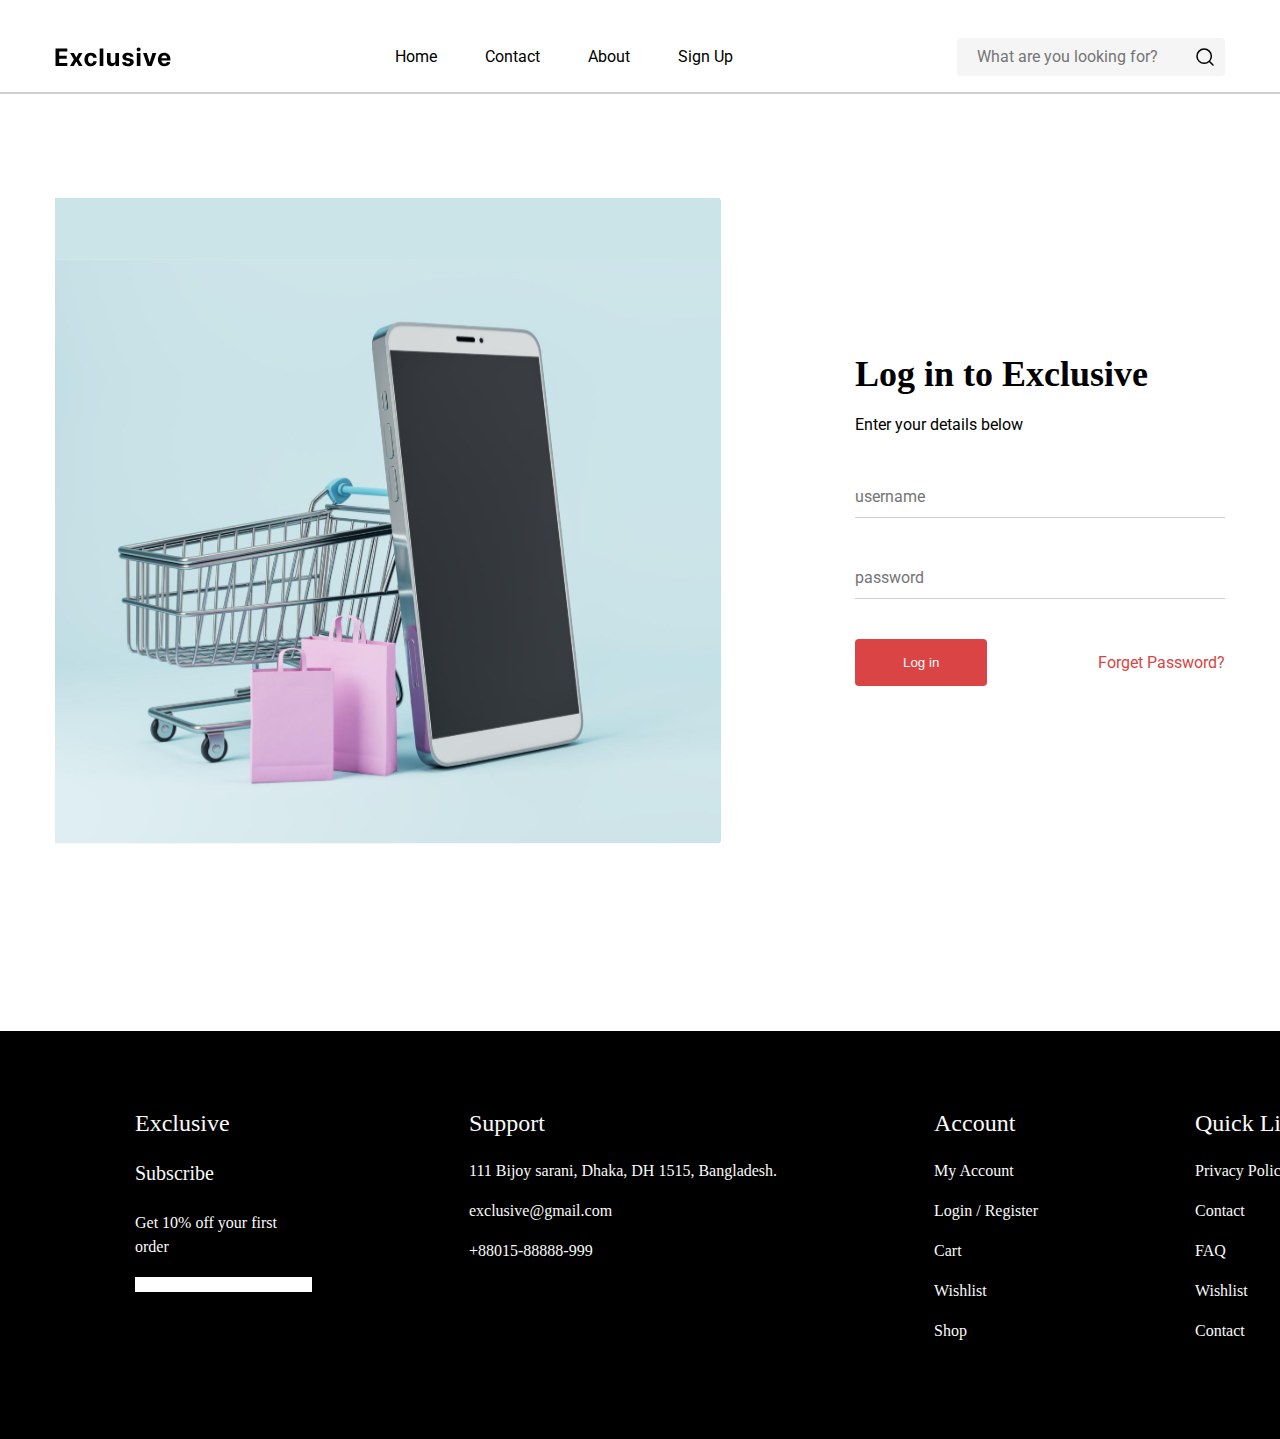
<file: index.html>
<!DOCTYPE html>
<html lang="en">
  <head>
    <meta charset="UTF-8" />
    <meta name="viewport" content="width=device-width, initial-scale=1.0" />
    <link rel="preconnect" href="https://fonts.googleapis.com" />
    <link rel="preconnect" href="https://fonts.gstatic.com" crossorigin />
    <link
      href="https://fonts.googleapis.com/css2?family=DM+Sans:ital,opsz,wght@0,9..40,100..1000;1,9..40,100..1000&family=Nerko+One&family=Oswald:wght@200..700&family=Playwrite+CU:wght@100..400&family=Poppins:ital,wght@0,100;0,200;0,300;0,400;0,500;0,600;0,700;0,800;0,900;1,100;1,200;1,300;1,400;1,500;1,600;1,700;1,800;1,900&family=Protest+Guerrilla&family=Roboto:ital,wght@0,100;0,300;0,400;0,500;0,700;0,900;1,100;1,300;1,400;1,500;1,700;1,900&display=swap"
      rel="stylesheet"
    />
    <link rel="stylesheet" href="css/mainmin.css" />
    <title>Document</title>
  </head>
  <body>
    <section class="header">
      <div class="header__main-div conteaner">
        <img class="header__img-logo" src="imgs/Exclusive.svg" alt="logo" />
        <ul class="header__nav">
          <li class="header__list text-simall">Home</li>
          <li class="header__list text-simall">Contact</li>
          <li class="header__list text-simall">About</li>
          <li class="header__list text-simall">Sign Up</li>
        </ul>
        <div class="header__div">
          <input
            class="header__input text-simall"
            type="text"
            placeholder="What are you looking for?"
          />
          <img class="header__img" src="imgs/Component 2.svg" alt="serch" />
        </div>
      </div>
      <hr class="header__hr" />
    </section>
    <section class="body conteaner">
      <div class="body__div-heat">
        <img class="body__img" src="imgs/Side Image.svg" alt="rasim" />
      </div>
      <div class="body__div-roht">
        <h1 class="body__h1">Log in to Exclusive</h1>
        <p class="body_p text-simall">Enter your details below</p>
        <form class="form" action="">
          <input
            class="body__input-user text-simall"
            required
            type="text"
            placeholder="username"
          />
          <input
            class="body__input-pas text-simall"
            autocomplete="off"
            required
            type="password"
            placeholder="password"
          />
          <div class="body__div-btn">
            <button class="body__btn">Log in</button>
            <p class="body__btn-p text-simall">Forget Password?</p>
          </div>
        </form>
      </div>
    </section>
    <section class="futer">
      <div class="futer__div-main conteaner">
        <ul class="futer__ul-1">
          <li class="futer__main-text">Exclusive</li>
          <li class="futer__li-text">Subscribe</li>
          <li class="futer__text-main futer__text-main-1">
            Get 10% off your first order
          </li>
          <input type="text" />
        </ul>
        <ul>
          <li class="futer__main-text">Support</li>
          <li class="futer__text-main" class="futer__text-main">
            111 Bijoy sarani, Dhaka, DH 1515, Bangladesh.
          </li>
          <li class="futer__text-main" class="futer__text-main">
            exclusive@gmail.com
          </li>
          <li class="futer__text-main" class="futer__text-main">
            +88015-88888-999
          </li>
        </ul>
        <ul>
          <li class="futer__main-text">Account</li>
          <li class="futer__text-main">My Account</li>
          <li class="futer__text-main">Login / Register</li>
          <li class="futer__text-main">Cart</li>
          <li class="futer__text-main">Wishlist</li>
          <li class="futer__text-main">Shop</li>
        </ul>
        <ul>
          <li class="futer__main-text">Quick Link</li>
          <li class="futer__text-main">Privacy Policy</li>
          <li class="futer__text-main">Contact</li>
          <li class="futer__text-main">FAQ</li>
          <li class="futer__text-main">Wishlist</li>
          <li class="futer__text-main">Contact</li>
        </ul>
      </div>
    </section>
    <script src="main.js"></script>
  </body>
</html>
</file>
<file: css/mainmin.css>
*{box-sizing:border-box;margin:0;padding:0}.text-simall{font-family:"Roboto",sans-serif;font-weight:400;color:#000;line-height:24px;font-size:16px}.text-big{font-family:"Roboto",sans-serif;font-weight:700;color:#000;line-height:24px;font-size:24px}.conteaner{width:1170px;margin:0 auto}ul{list-style:none}input{border:none;outline:none}input:focus{outline:none}li{color:#fafafa}.header{margin-top:38px;margin-bottom:60px}.header__main-div{display:flex;align-items:center;justify-content:space-between;position:relative}.header__nav{display:flex;align-items:center;gap:48px}.header__input{padding:7px 45px 7px 20px;border:none;background-color:#f5f5f5;border-radius:4px}.header__img{position:absolute;top:7px;right:8px}.header__hr{margin-top:16px;border:.5px solid rgba(0,0,0,.1882352941)}.body{margin-bottom:140px;display:flex;align-items:center;justify-content:space-between}.body__h1{font-size:36px;line-height:30px;padding-bottom:24px}.body__input-user{width:370px;display:block;margin-top:48px;margin-bottom:40px;padding-bottom:8px;border-bottom:1px solid rgba(0,0,0,.1882352941)}.body__input-pas{width:370px;display:block;margin-top:48px;margin-bottom:40px;padding-bottom:8px;border-bottom:1px solid rgba(0,0,0,.1882352941)}.body__div-btn{display:flex;align-items:center;justify-content:space-between}.body__btn{background-color:#db4444;padding:16px 48px;color:#fafafa;border:none;border-radius:4px;cursor:pointer}.body__btn:hover{background-color:#db4444}.body__btn-p{color:#db4444}.body__img{width:666px;height:733px}.futer{background-color:#000;padding:80px 135px}.futer__div-main{display:flex;align-items:baseline;justify-content:space-between}.futer__ul-1{border:none;border-width:217px}.futer__main-text{font-size:24px;line-height:24px;color:#fafafa;padding-bottom:24px}.futer__li-text{font-size:20px;line-height:28px;padding-bottom:24px}.futer__text-main{font-size:16px;line-height:24px;padding-bottom:16px}.futer__text-main-1{font-size:16px;line-height:24px;padding-bottom:16px;width:175px}/*# sourceMappingURL=mainmin.css.map */
</file>
